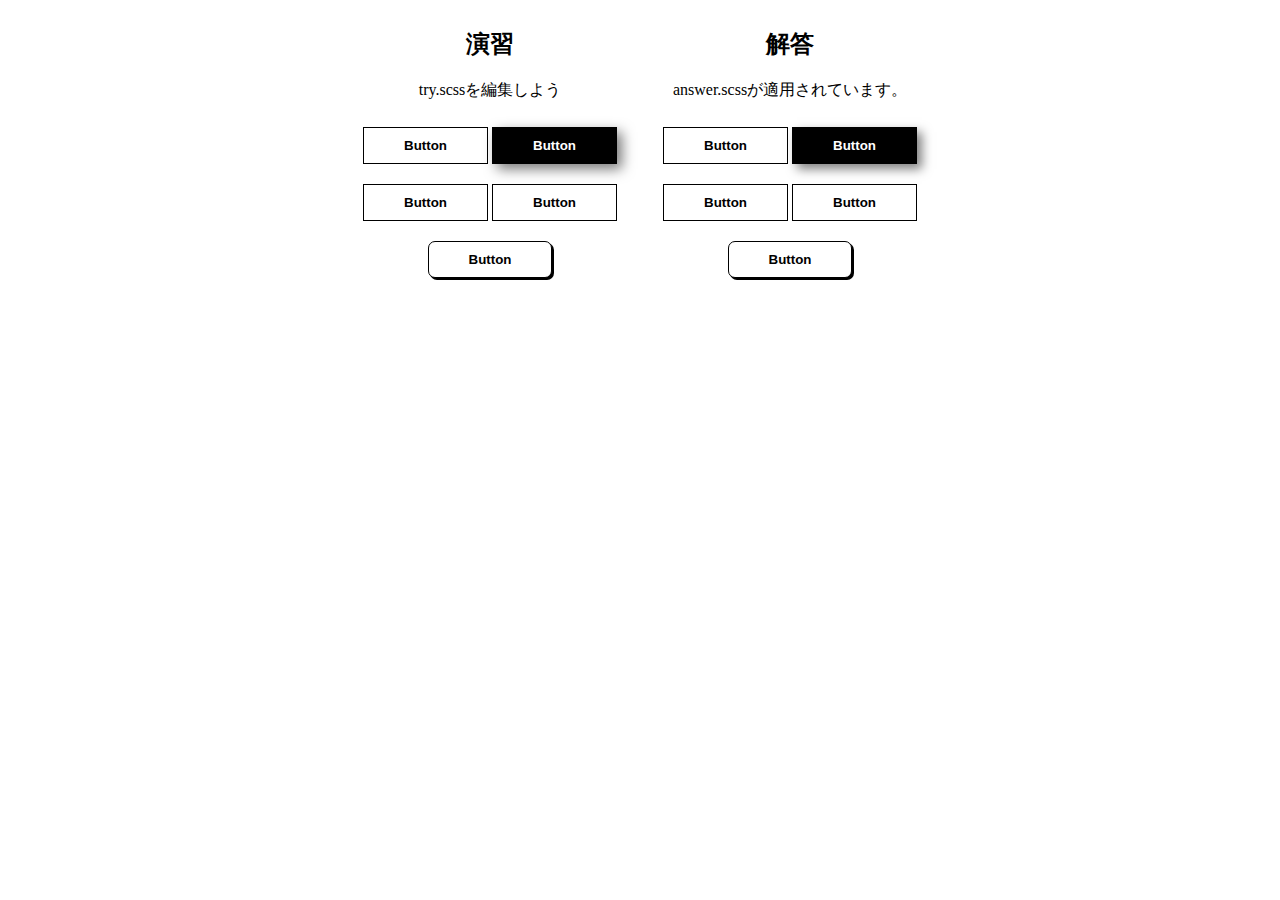
<file: 02_HTMLとCSSを極める（トランジション編）/030_演習_色んなボタンを作ってみよう/index.html>
<!DOCTYPE html>
<html lang="en">

<head>
  <meta charset="UTF-8" />
  <meta name="viewport" content="width=device-width, initial-scale=1.0" />
  <meta http-equiv="X-UA-Compatible" content="ie=edge" />
  <title>Document</title>
  <!-- チャレンジしてみよう -->
  <link rel="stylesheet" href="try.css" />
  <!-- 解答例　-->
  <link rel="stylesheet" href="answer.css" />
</head>

<body>
  <div id="container">
    <div class="try">
      <h2>演習</h2>
      <p>try.scssを編集しよう</p>
      <button class="btn float">Button</button>
      <button class="btn filled">Button</button>
      <button class="btn letter-spacing">Button</button>
      <button class="btn shadow">Button</button>
      <button class="btn solid">Button</button>
    </div>
    <div class="answer">
      <h2>解答</h2>
      <p>answer.scssが適用されています。</p>
      <button class="btn float">Button</button>
      <button class="btn filled">Button</button>
      <button class="btn letter-spacing">Button</button>
      <button class="btn shadow">Button</button>
      <button class="btn solid">Button</button>
    </div>
  </div>
</body>

</html>
</file>
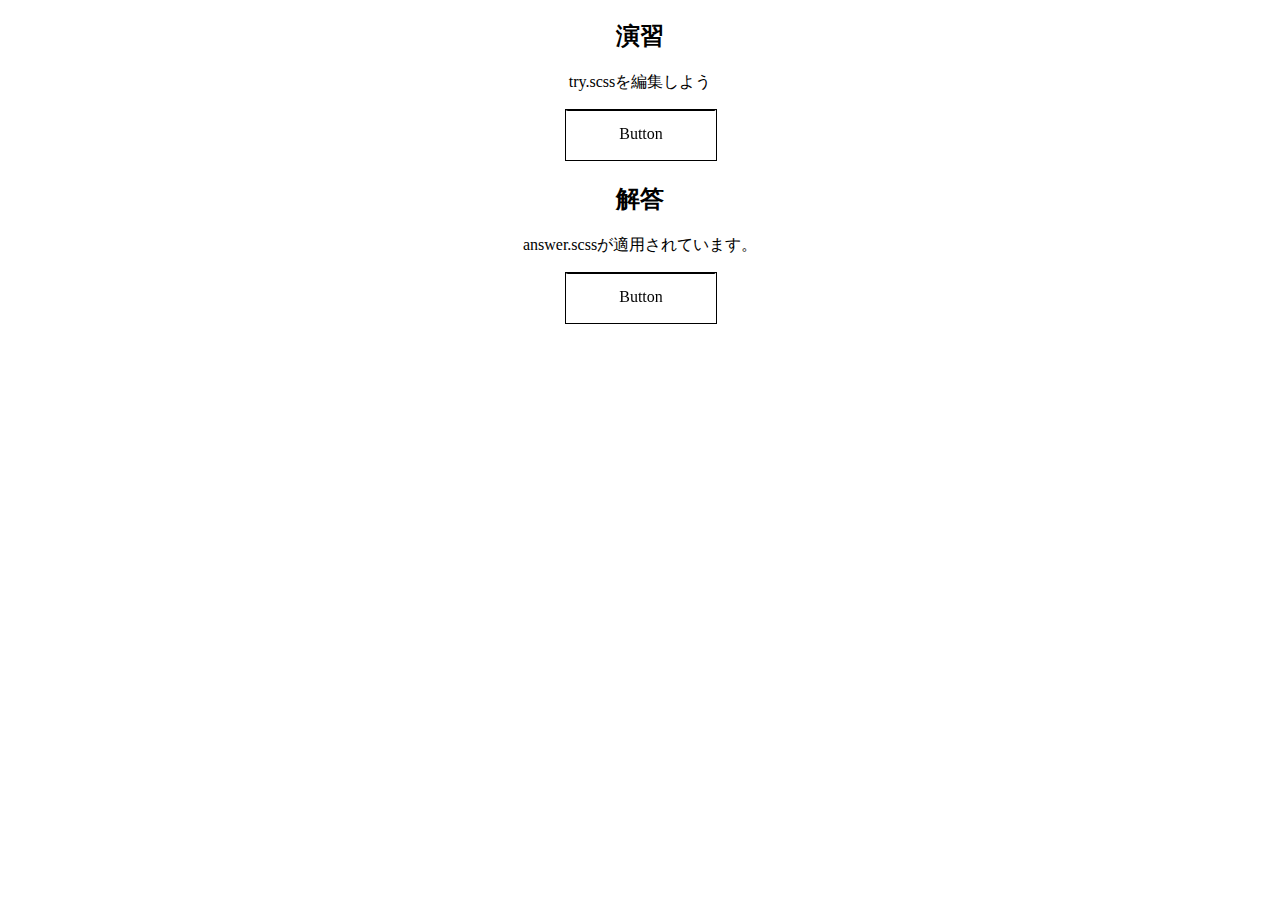
<file: 02_HTMLとCSSを極める（トランジション編）/090_発展_演習_3Dアニメーション２/index.html>
<!DOCTYPE html>
<html lang="en">

<head>
  <meta charset="UTF-8" />
  <meta name="viewport" content="width=device-width, initial-scale=1.0" />
  <meta http-equiv="X-UA-Compatible" content="ie=edge" />
  <title>Document</title>
  <!-- チャレンジしてみよう -->
  <link rel="stylesheet" href="try.css" />
  <!-- 解答例　-->
  <link rel="stylesheet" href="answer.css" />
</head>

<body>
  <div id="container">
    <div class="try">
      <h2>演習</h2>
      <p>try.scssを編集しよう</p>
      <a class="btn cubic"><span class="hovering">Now, Hovering</span><span class="default">Button</span></a>
    </div>
    <div class="answer">
      <h2>解答</h2>
      <p>answer.scssが適用されています。</p>
      <a class="btn cubic"><span class="hovering">Now, Hovering</span><span class="default">Button</span></a>
    </div>
  </div>
</body>

</html>
</file>
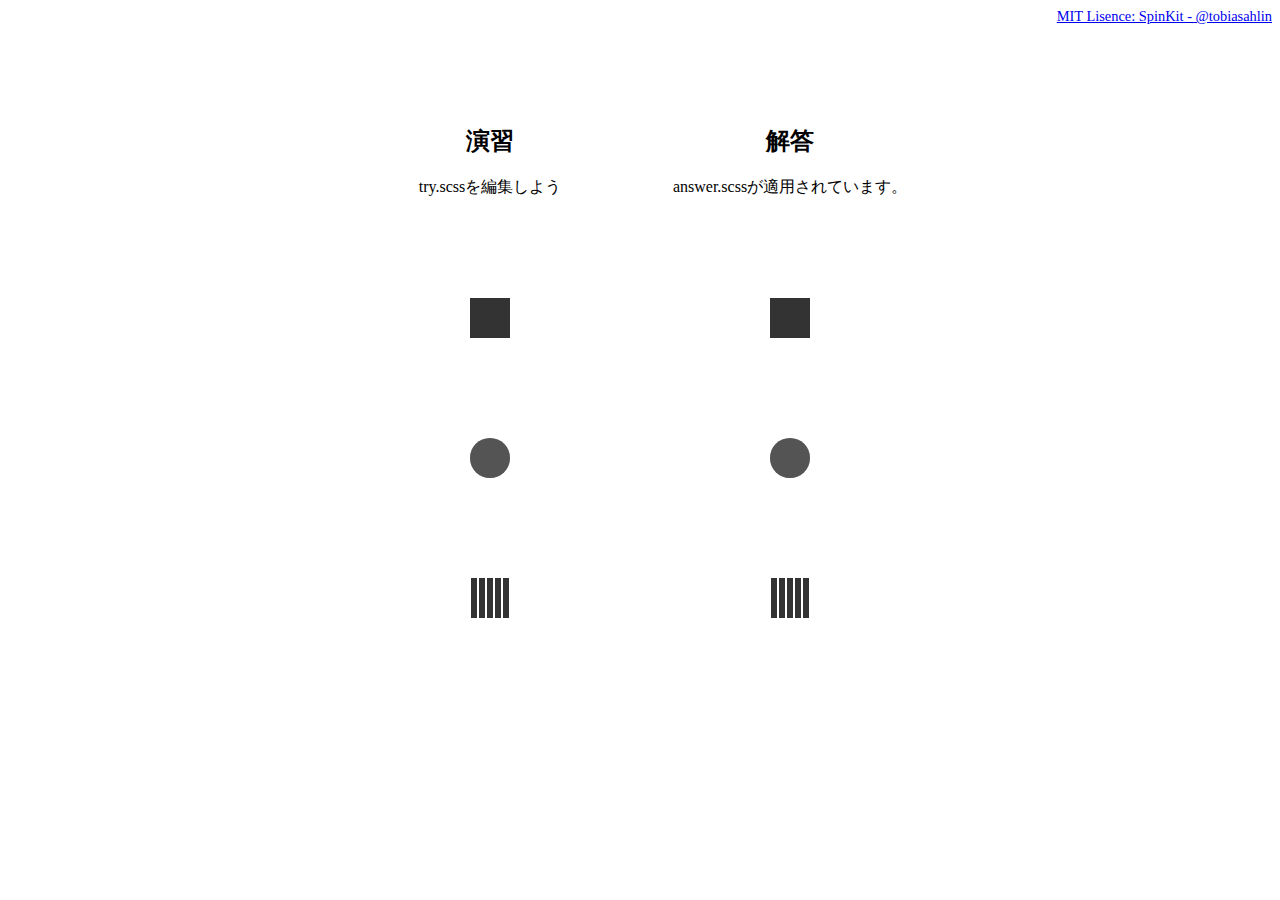
<file: 03_HTMLとCSSを極める（アニメーション編）/060_演習_色んなローダーを作ってみよう/index.html>
<!DOCTYPE html>
<html lang="en">

<head>
  <meta charset="UTF-8" />
  <meta name="viewport" content="width=device-width, initial-scale=1.0" />
  <meta http-equiv="X-UA-Compatible" content="ie=edge" />
  <title>Document</title>
  <!-- チャレンジしてみよう -->
  <link rel="stylesheet" href="try.css" />
  <!-- 解答例　-->
  <link rel="stylesheet" href="answer.css" />
</head>

<body>
  <div class="copyright">
    <a target="_blank" href="https://github.com/tobiasahlin/SpinKit">MIT Lisence: SpinKit - @tobiasahlin</a>
  </div>
  <div id="container">
    <div class="try">
      <h2>演習</h2>
      <p>try.scssを編集しよう</p>
      <div class="spinner"></div>
      <div class="double-spinner">
        <div></div>
        <div></div>
      </div>
      <div class="rect-spinner">
        <div></div>
        <div></div>
        <div></div>
        <div></div>
        <div></div>
      </div>
    </div>
    <div class="answer">
      <h2>解答</h2>
      <p>answer.scssが適用されています。</p>
      <div class="spinner"></div>
      <div class="double-spinner">
        <div></div>
        <div></div>
      </div>
      <div class="rect-spinner">
        <div></div>
        <div></div>
        <div></div>
        <div></div>
        <div></div>
      </div>
    </div>
</body>

</html>
</file>
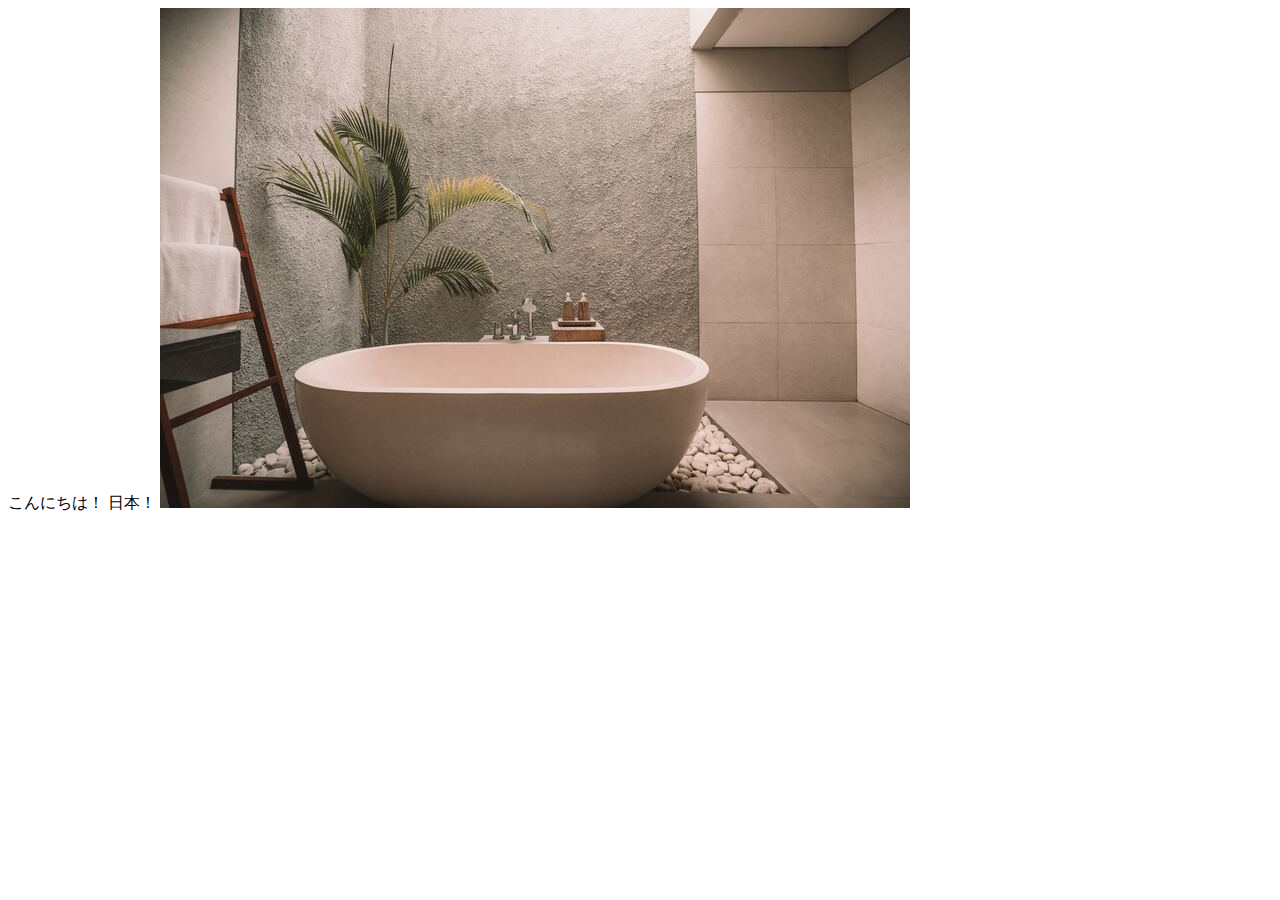
<file: 01_基礎知識/01_HTMLについて/end/index.html>
<!DOCTYPE html>
<html lang="en">
    <head>
        <meta charset="UTF-8">
        <meta name="viewport" content="width=device-width, initial-scale=1.0">
        <meta http-equiv="X-UA-Compatible" content="ie=edge">
        <title>Document</title>
    </head>
    <body>
        <span>こんにちは！ 日本！</span>
        <img src="image-1.jpg" alt="">
    </body>
</html>
</file>
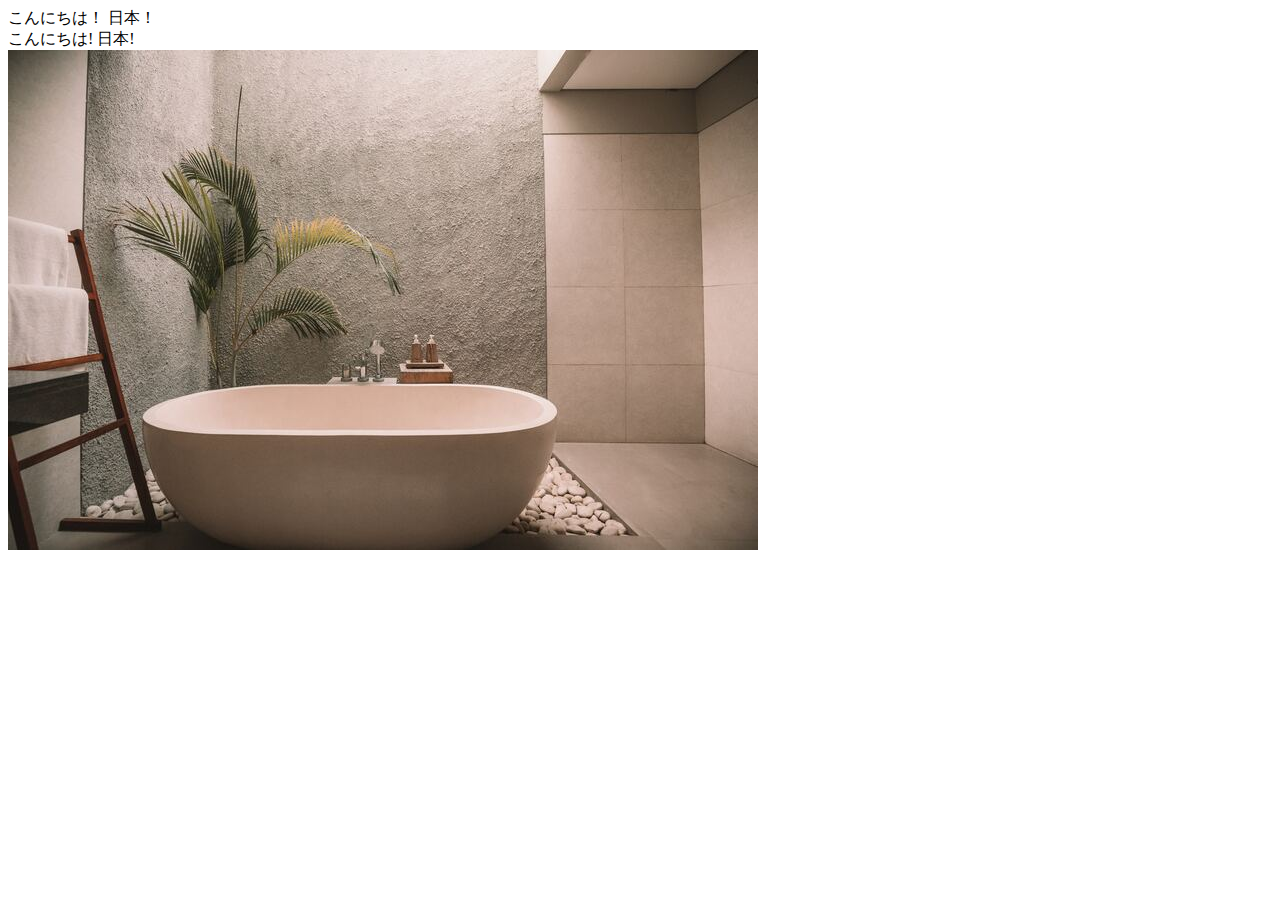
<file: 01_基礎知識/01_HTMLについて/start/index.html>
<!DOCTYPE html>
<html lang="en">
    <head>
        <meta charset="UTF-8">
        <meta name="viewport" content="width=device-width, initial-scale=1.0">
        <meta http-equiv="X-UA-Compatible" content="ie=edge">
        <title>Document</title>
    </head>
    <body>
        <span>こんにちは！ 日本！</span>
        <div>こんにちは! 日本!</div>
        <img src="image-1.jpg" alt="">
    </body>
</html>
</file>
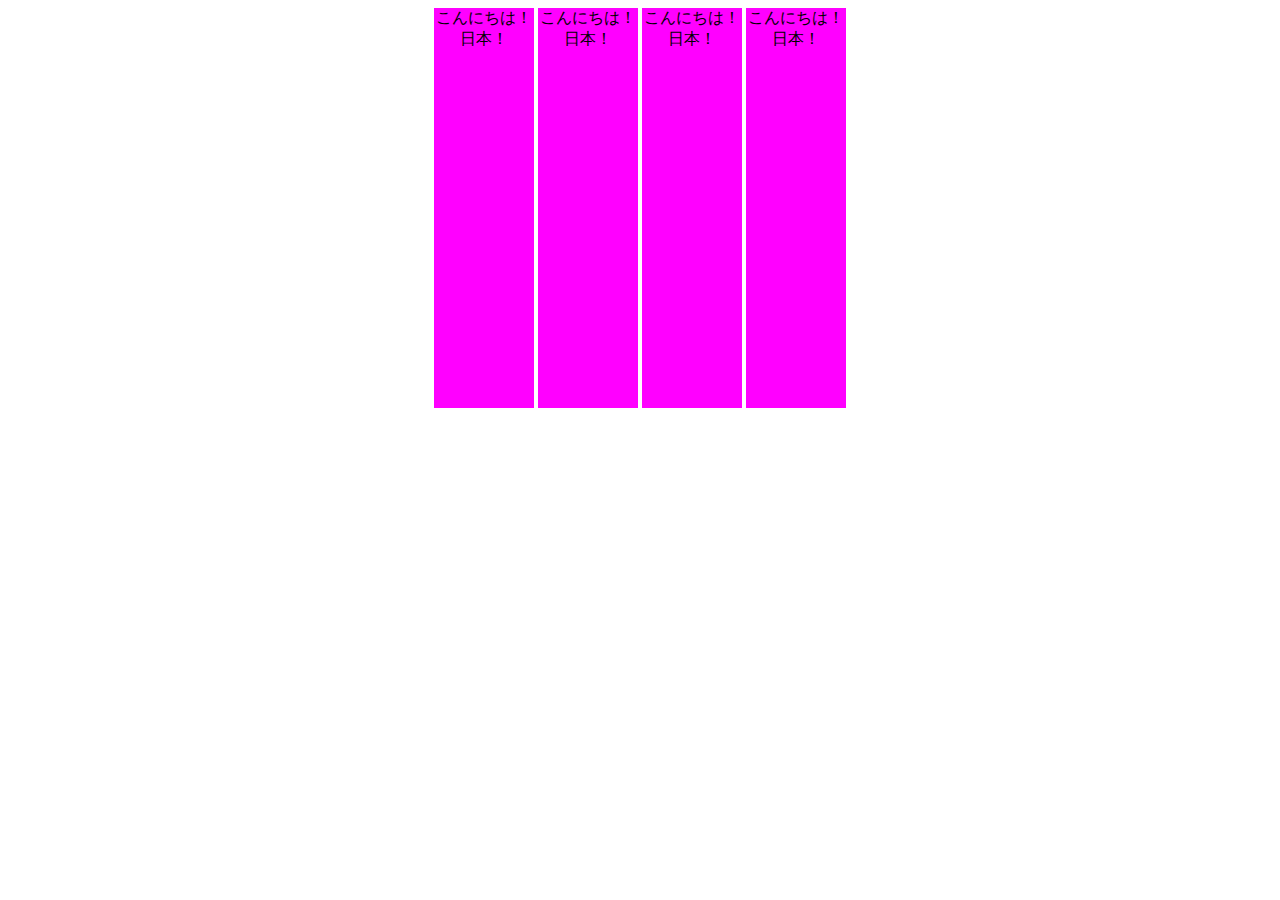
<file: 01_基礎知識/02_Inline要素とBlock要素について/end/index.html>
<!DOCTYPE html>
<html lang="en">

<head>
    <meta charset="UTF-8">
    <meta name="viewport" content="width=device-width, initial-scale=1.0">
    <meta http-equiv="X-UA-Compatible" content="ie=edge">
    <title>Document</title>
</head>

<body>
    <span>こんにちは！ 日本！</span>
    <span>こんにちは！ 日本！</span>
    <span>こんにちは！ 日本！</span>
    <span>こんにちは！ 日本！</span>
    <!-- <div>こんにちは！ 日本！</div> -->
    <style>
        body {
            /* インライン要素の中央揃え*/
            text-align: center;
        }

        span {
            display: inline-block;
            /* ブロック要素の中央揃え*/
            margin: 0 auto;
            width: 100px;
            height: 400px;
            background-color: magenta;
        }
    </style>
</body>

</html>
</file>
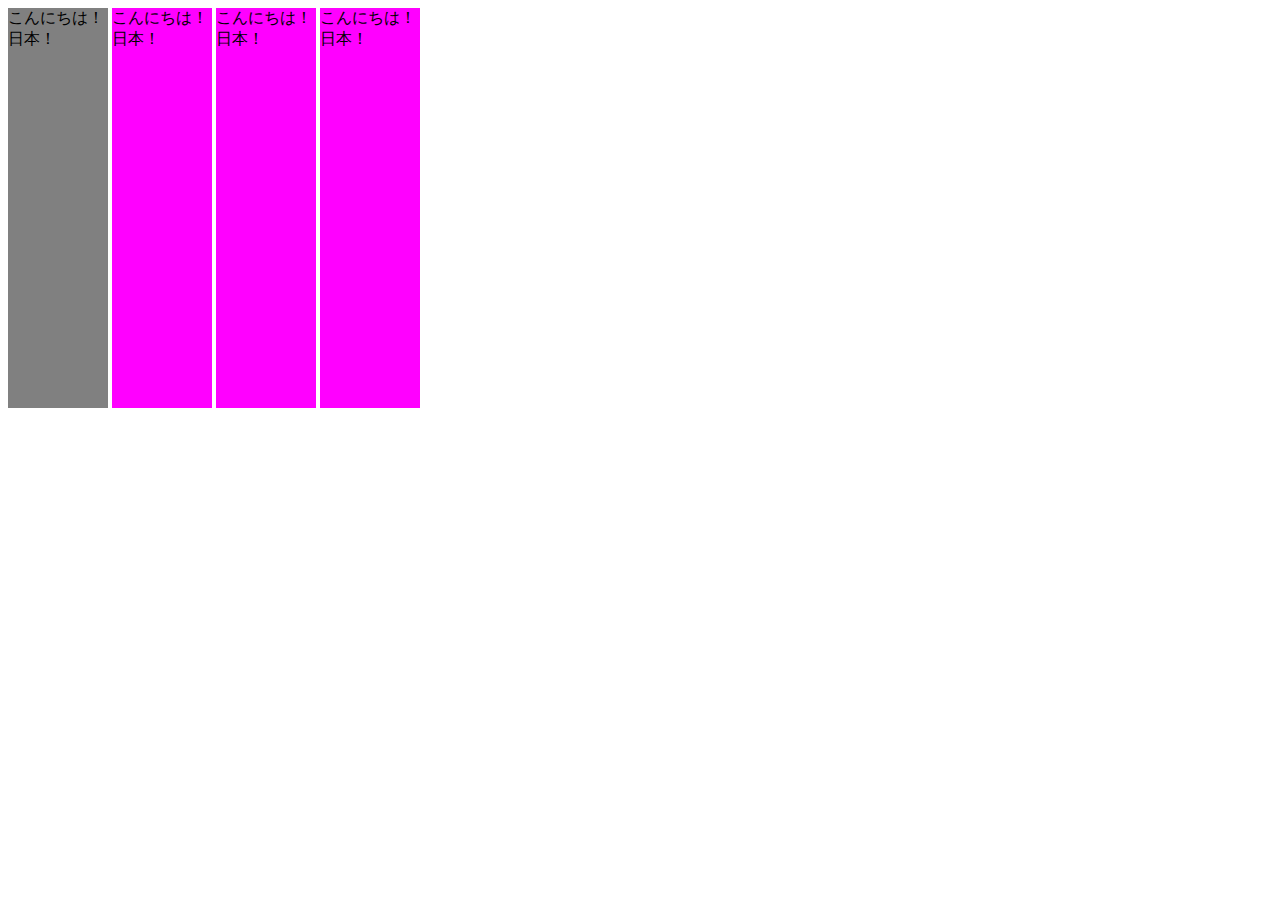
<file: 01_基礎知識/03_CSSについて/end/index.html>
<!DOCTYPE html>
<html lang="en">
    <head>
        <meta charset="UTF-8">
        <meta name="viewport" content="width=device-width, initial-scale=1.0">
        <meta http-equiv="X-UA-Compatible" content="ie=edge">
        <title>Document</title>
        <link rel="stylesheet" href="style.css">
    </head>
    <body>
        <span id="first" class="cls">こんにちは！ 日本！</span>
        <span>こんにちは！ 日本！</span>
        <span>こんにちは！ 日本！</span>
        <span>こんにちは！ 日本！</span>
        <!-- <div>こんにちは！ 日本！</div> -->
        <style></style>
    </body>
</html>
</file>
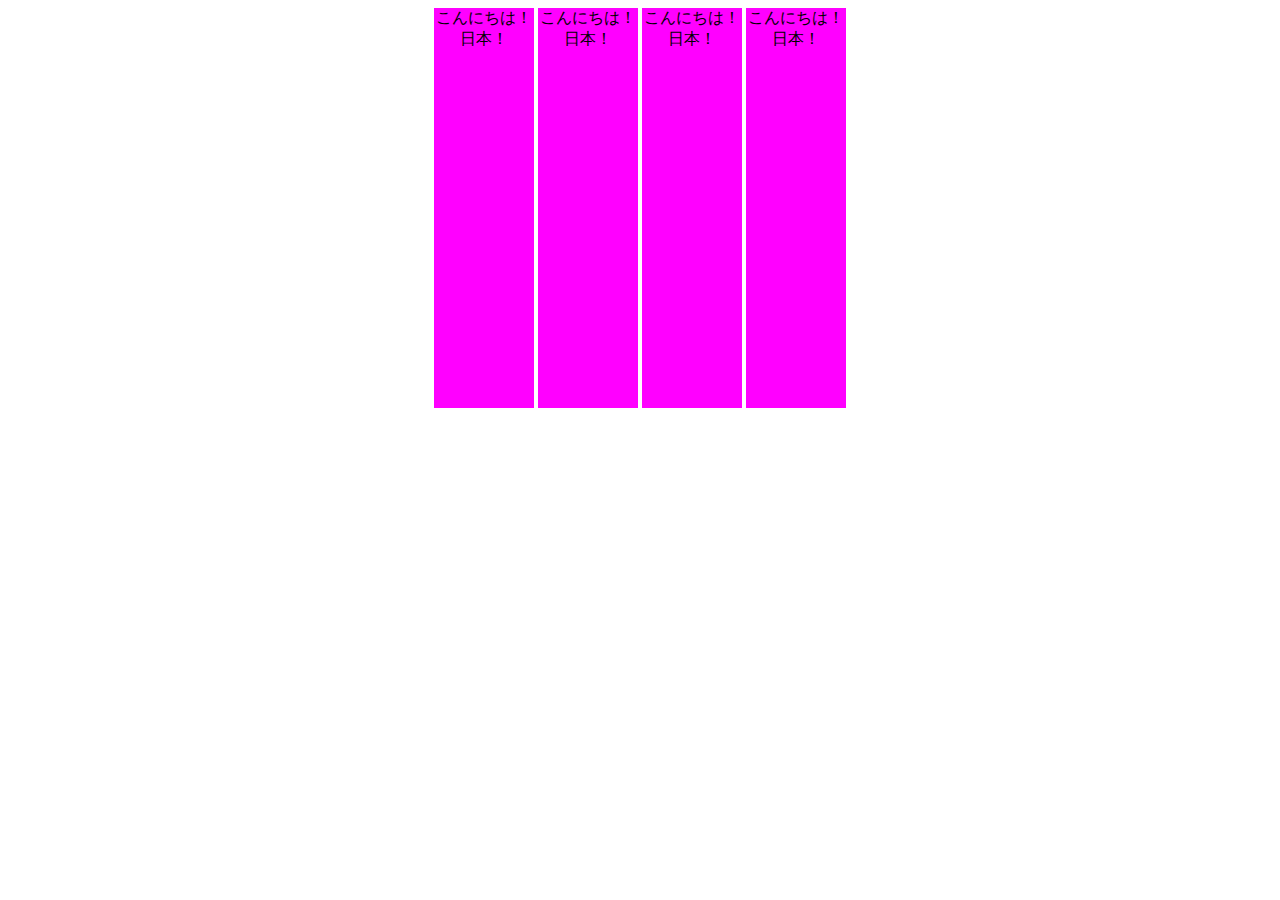
<file: 01_基礎知識/03_CSSについて/start/index.html>
<!DOCTYPE html>
<html lang="en">

<head>
    <meta charset="UTF-8">
    <meta name="viewport" content="width=device-width, initial-scale=1.0">
    <meta http-equiv="X-UA-Compatible" content="ie=edge">
    <title>Document</title>
    <link rel="stylesheet" href="style.css">
</head>

<body>
    <span>こんにちは！ 日本！</span>
    <span>こんにちは！ 日本！</span>
    <span>こんにちは！ 日本！</span>
    <span>こんにちは！ 日本！</span>
    <!-- <div>こんにちは！ 日本！</div> -->
</body>

</html>
</file>
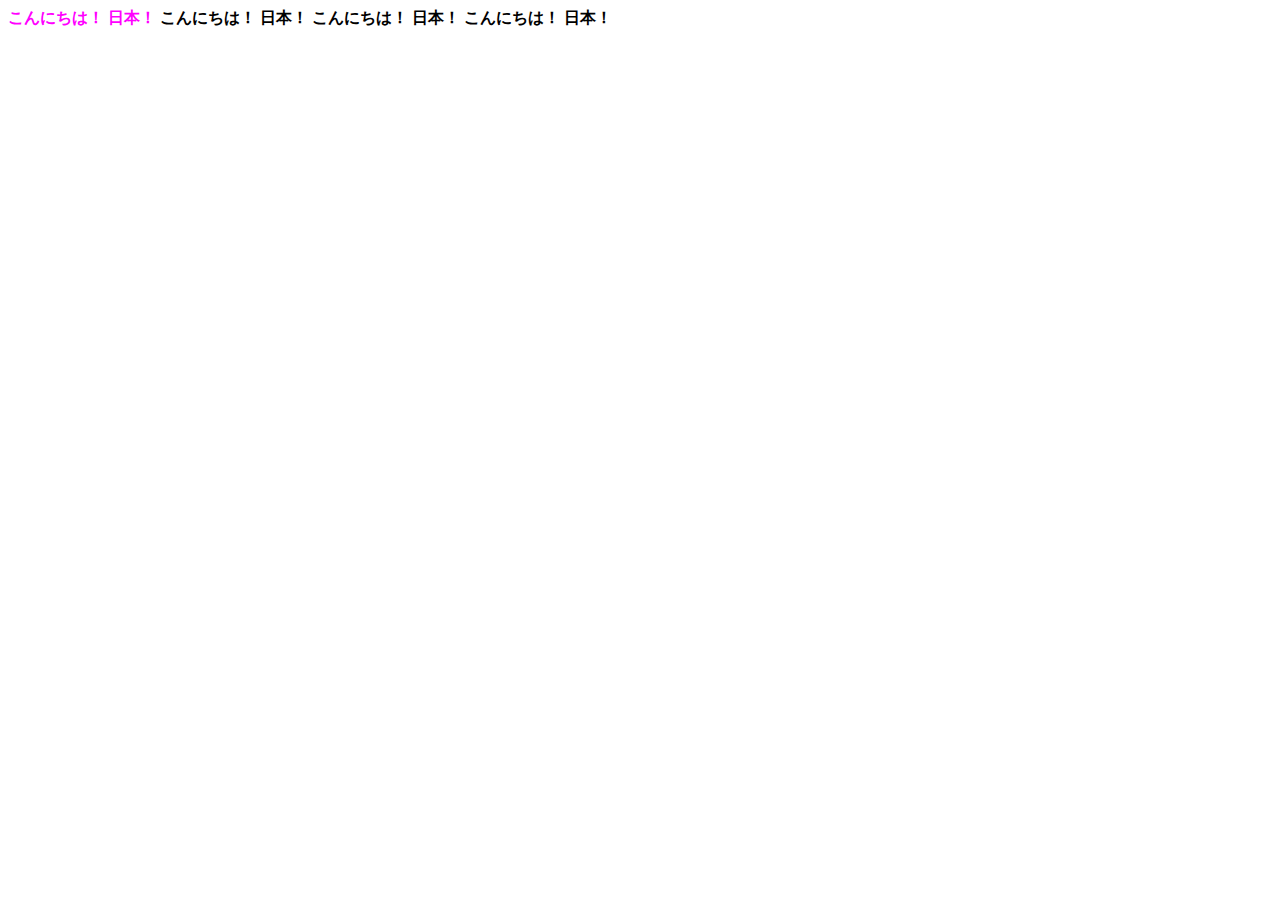
<file: 01_基礎知識/04_CSSの詳細度について/end/index.html>
<!DOCTYPE html>
<html lang="en">
    <head>
        <meta charset="UTF-8">
        <meta name="viewport" content="width=device-width, initial-scale=1.0">
        <meta http-equiv="X-UA-Compatible" content="ie=edge">
        <title>Document</title>
        <link rel="stylesheet" href="style.css">
    </head>
    <body>
        <div class="parent">
            <span id="first" class="cls">こんにちは！ 日本！</span>
            <span>こんにちは！ 日本！</span>
            <span>こんにちは！ 日本！</span>
            <span>こんにちは！ 日本！</span>
        </div>
    </body>
</html>
</file>
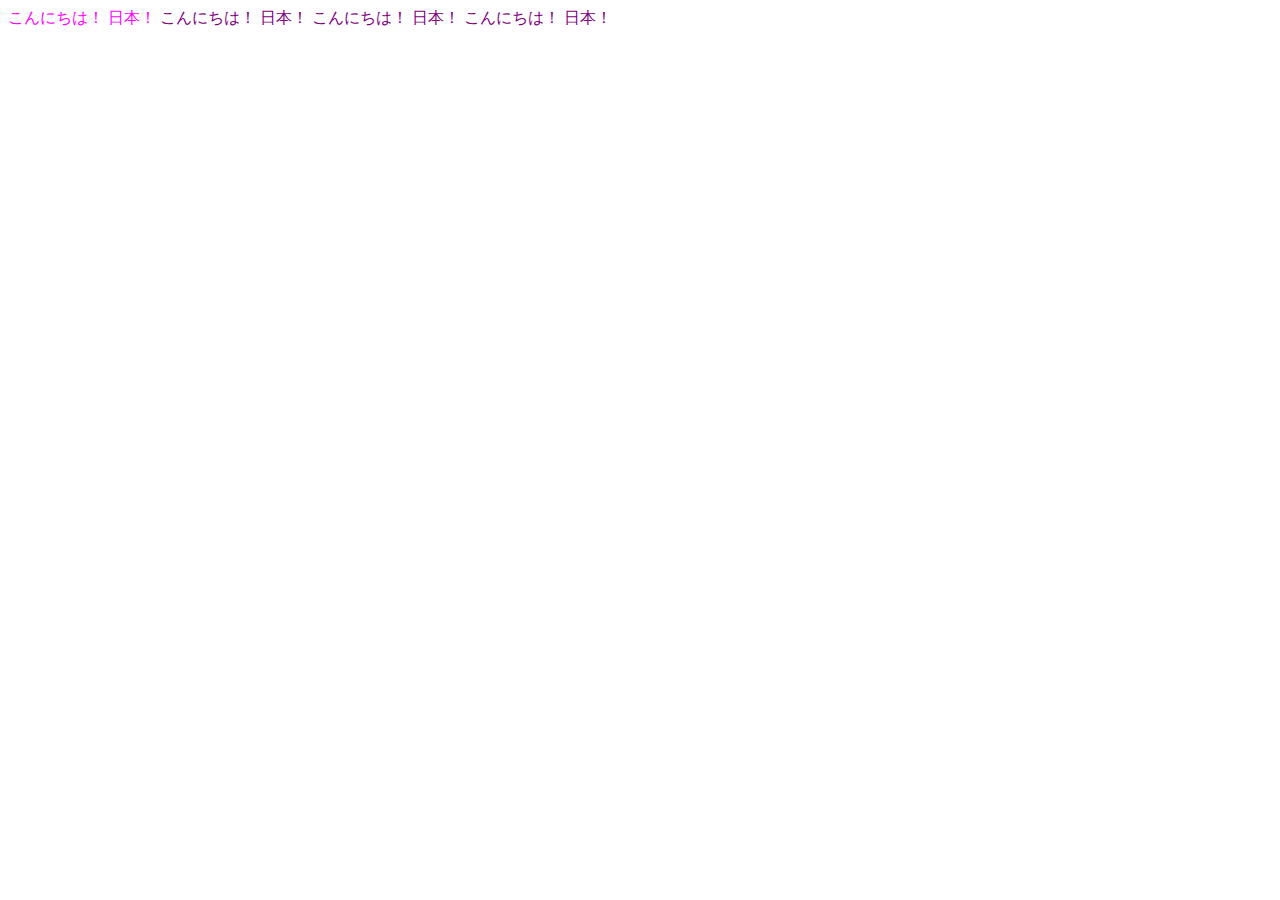
<file: 01_基礎知識/04_CSSの詳細度について/start/index.html>
<!DOCTYPE html>
<html lang="en">

<head>
    <meta charset="UTF-8">
    <meta name="viewport" content="width=device-width, initial-scale=1.0">
    <meta http-equiv="X-UA-Compatible" content="ie=edge">
    <title>Document</title>
    <link rel="stylesheet" href="style.css">
</head>

<body>
    <div class="parent">
      <span id="first" class="cls">こんにちは！ 日本！</span>
      <span>こんにちは！ 日本！</span>
      <span>こんにちは！ 日本！</span>
      <span>こんにちは！ 日本！</span>
      <!-- <div>こんにちは！ 日本！</div> -->
    </div>
    <style></style>
</body>

</html>
</file>
<file: 02_HTMLとCSSを極める（トランジション編）/030_演習_色んなボタンを作ってみよう/try.css>
@charset "UTF-8";
.try .btn {
  position: relative;
  display: inline-block;
  background-color: white;
  border: 1px solid black;
  font-weight: 600;
  padding: 10px 40px;
  margin: 10px auto;
  cursor: pointer;
  -webkit-transition: all 0.3s;
  transition: all 0.3s;
  color: black;
  text-decoration: none !important;
  /* ここにボタンのスタイルを追加していこう */
}

.try .btn.float:hover {
  background-color: black;
  color: white;
}

.try .btn.filled {
  background-color: black;
  color: white;
  -webkit-box-shadow: 5px 5px 13px 0px #00000087;
          box-shadow: 5px 5px 13px 0px #00000087;
}

.try .btn.filled:hover {
  -webkit-box-shadow: none;
          box-shadow: none;
  background-color: white;
  color: black;
}

.try .btn.letter-spacing:hover {
  background-color: black;
  color: white;
  letter-spacing: 3px;
}

.try .btn.shadow:hover {
  -webkit-box-shadow: 5px 5px 0px 0px black;
          box-shadow: 5px 5px 0px 0px black;
  -webkit-transform: translate(-2.5px, -2.5px);
          transform: translate(-2.5px, -2.5px);
}

.try .btn.solid {
  border-radius: 7px;
  -webkit-box-shadow: 2px 2px 0px 0px black;
          box-shadow: 2px 2px 0px 0px black;
}

.try .btn.solid:hover {
  -webkit-box-shadow: none;
          box-shadow: none;
  -webkit-transform: translate(2.5px, 2.5px);
          transform: translate(2.5px, 2.5px);
}
/*# sourceMappingURL=try.css.map */
</file>
<file: 02_HTMLとCSSを極める（トランジション編）/030_演習_色んなボタンを作ってみよう/answer.css>
#container {
  text-align: center;
  display: -webkit-box;
  display: -ms-flexbox;
  display: flex;
  -webkit-box-pack: center;
      -ms-flex-pack: center;
          justify-content: center;
}

#container > div {
  -ms-flex-preferred-size: 300px;
      flex-basis: 300px;
}

.answer .btn {
  position: relative;
  display: inline-block;
  background-color: white;
  border: 1px solid black;
  font-weight: 600;
  padding: 10px 40px;
  margin: 10px auto;
  cursor: pointer;
  -webkit-transition: all 0.3s;
  transition: all 0.3s;
  color: black;
  text-decoration: none !important;
}

.answer .btn.float:hover {
  background-color: black;
  color: white;
  -webkit-box-shadow: 5px 5px 10px 0 rgba(0, 0, 0, 0.5);
          box-shadow: 5px 5px 10px 0 rgba(0, 0, 0, 0.5);
}

.answer .btn.filled {
  background-color: black;
  color: white;
  -webkit-box-shadow: 5px 5px 10px 0 rgba(0, 0, 0, 0.5);
          box-shadow: 5px 5px 10px 0 rgba(0, 0, 0, 0.5);
}

.answer .btn.filled:hover {
  background-color: white;
  color: black;
  -webkit-box-shadow: none;
          box-shadow: none;
}

.answer .btn.letter-spacing:hover {
  background-color: black;
  letter-spacing: 3px;
  color: white;
}

.answer .btn.shadow {
  -webkit-box-shadow: none;
          box-shadow: none;
}

.answer .btn.shadow:hover {
  -webkit-transform: translate(-2.5px, -2.5px);
          transform: translate(-2.5px, -2.5px);
  -webkit-box-shadow: 5px 5px 0 0 black;
          box-shadow: 5px 5px 0 0 black;
}

.answer .btn.solid {
  -webkit-box-shadow: 2px 2px 0 0 black;
          box-shadow: 2px 2px 0 0 black;
  border-radius: 7px;
}

.answer .btn.solid:hover {
  -webkit-transform: translate(2px, 2px);
          transform: translate(2px, 2px);
  -webkit-box-shadow: none;
          box-shadow: none;
}
/*# sourceMappingURL=answer.css.map */
</file>
<file: 02_HTMLとCSSを極める（トランジション編）/090_発展_演習_3Dアニメーション２/try.css>
@charset "UTF-8";
#container {
  text-align: center;
}

.try .btn {
  position: relative;
  display: inline-block;
  -webkit-transform-style: preserve-3d;
          transform-style: preserve-3d;
  -webkit-perspective: 300px;
          perspective: 300px;
  width: 150px;
  height: 50px;
  margin: 0 auto;
  cursor: pointer;
}

.try .btn.cubic {
  /** スタイルをここに追加。*/
}

.try .btn.cubic span {
  position: absolute;
  top: 0;
  left: 0;
  width: 100%;
  height: 100%;
  border: 1px solid black;
  line-height: 48px;
  text-align: center;
  -webkit-transition: all 0.3s;
  transition: all 0.3s;
}

.try .btn.cubic .default {
  background-color: white;
  color: black;
  -webkit-transform: rotateX(0);
          transform: rotateX(0);
  -webkit-transform-origin: center center -25px;
          transform-origin: center center -25px;
}

.try .btn.cubic .hovering {
  background-color: black;
  color: white;
  -webkit-transform: rotateX(90deg);
          transform: rotateX(90deg);
  -webkit-transform-origin: center center -25px;
          transform-origin: center center -25px;
}

.try .btn.cubic:hover .hovering {
  -webkit-transform: rotateX(0);
          transform: rotateX(0);
}

.try .btn.cubic:hover .default {
  -webkit-transform: rotateX(-90deg);
          transform: rotateX(-90deg);
}
/*# sourceMappingURL=try.css.map */
</file>
<file: 02_HTMLとCSSを極める（トランジション編）/090_発展_演習_3Dアニメーション２/answer.css>
#container {
  text-align: center;
}

.answer .btn {
  position: relative;
  display: inline-block;
  -webkit-transform-style: preserve-3d;
          transform-style: preserve-3d;
  -webkit-perspective: 300px;
          perspective: 300px;
  width: 150px;
  height: 50px;
  margin: 0 auto;
  cursor: pointer;
}

.answer .btn.cubic span {
  position: absolute;
  top: 0;
  left: 0;
  width: 100%;
  height: 100%;
  border: 1px solid black;
  line-height: 48px;
  text-align: center;
  -webkit-transition: all 0.3s;
  transition: all 0.3s;
  -webkit-transform-origin: center center -25px;
          transform-origin: center center -25px;
}

.answer .btn.cubic .hovering {
  background-color: black;
  color: white;
  -webkit-transform: rotateX(90deg);
          transform: rotateX(90deg);
}

.answer .btn.cubic .default {
  background-color: white;
  color: black;
  -webkit-transform: rotateX(0);
          transform: rotateX(0);
}

.answer .btn.cubic:hover .hovering {
  -webkit-transform: rotateX(0);
          transform: rotateX(0);
}

.answer .btn.cubic:hover .default {
  -webkit-transform: rotateX(-90deg);
          transform: rotateX(-90deg);
}
/*# sourceMappingURL=answer.css.map */
</file>
<file: 03_HTMLとCSSを極める（アニメーション編）/060_演習_色んなローダーを作ってみよう/try.css>
@charset "UTF-8";
.try {
  /** ここに記述しよう */
}

.try .spinner {
  margin: 100px auto;
  background-color: #333;
  width: 40px;
  height: 40px;
  -webkit-animation-name: sk-rotateplane;
          animation-name: sk-rotateplane;
  -webkit-animation-duration: 1.2s;
          animation-duration: 1.2s;
  -webkit-animation-timing-function: ease-in-out;
          animation-timing-function: ease-in-out;
  -webkit-animation-delay: 0s;
          animation-delay: 0s;
  -webkit-animation-iteration-count: infinite;
          animation-iteration-count: infinite;
  -webkit-animation-direction: normal;
          animation-direction: normal;
  -webkit-animation-fill-mode: forwards;
          animation-fill-mode: forwards;
}

@-webkit-keyframes sk-rotateplane {
  0% {
    -webkit-transform: perspective(120px) rotateX(0deg) rotateY(0deg);
            transform: perspective(120px) rotateX(0deg) rotateY(0deg);
  }
  50% {
    -webkit-transform: perspective(120px) rotateX(-180deg) rotateY(0deg);
            transform: perspective(120px) rotateX(-180deg) rotateY(0deg);
  }
  100% {
    -webkit-transform: perspective(120px) rotateX(-180deg) rotateY(-180deg);
            transform: perspective(120px) rotateX(-180deg) rotateY(-180deg);
  }
}

@keyframes sk-rotateplane {
  0% {
    -webkit-transform: perspective(120px) rotateX(0deg) rotateY(0deg);
            transform: perspective(120px) rotateX(0deg) rotateY(0deg);
  }
  50% {
    -webkit-transform: perspective(120px) rotateX(-180deg) rotateY(0deg);
            transform: perspective(120px) rotateX(-180deg) rotateY(0deg);
  }
  100% {
    -webkit-transform: perspective(120px) rotateX(-180deg) rotateY(-180deg);
            transform: perspective(120px) rotateX(-180deg) rotateY(-180deg);
  }
}

.try .double-spinner {
  width: 40px;
  height: 40px;
  position: relative;
  margin: 100px auto;
}

.try .double-spinner > div {
  width: 100%;
  height: 100%;
  border-radius: 50%;
  background-color: #333;
  position: absolute;
  top: 0;
  left: 0;
  opacity: 0.6;
  -webkit-animation-name: sk-bounce;
          animation-name: sk-bounce;
  -webkit-animation-duration: 2s;
          animation-duration: 2s;
  -webkit-animation-timing-function: ease-in-out;
          animation-timing-function: ease-in-out;
  -webkit-animation-delay: 0s;
          animation-delay: 0s;
  -webkit-animation-iteration-count: infinite;
          animation-iteration-count: infinite;
  -webkit-animation-direction: normal;
          animation-direction: normal;
  -webkit-animation-fill-mode: forwards;
          animation-fill-mode: forwards;
}

.try .double-spinner > div:nth-child(2) {
  -webkit-animation-delay: -1s;
          animation-delay: -1s;
}

@-webkit-keyframes sk-bounce {
  0%, 100% {
    -webkit-transform: scale(0);
            transform: scale(0);
  }
  50% {
    -webkit-transform: scale(1);
            transform: scale(1);
  }
}

@keyframes sk-bounce {
  0%, 100% {
    -webkit-transform: scale(0);
            transform: scale(0);
  }
  50% {
    -webkit-transform: scale(1);
            transform: scale(1);
  }
}

.try .rect-spinner {
  margin: 100px auto;
  width: 50px;
  height: 40px;
  text-align: center;
  letter-spacing: -2px;
}

.try .rect-spinner > div {
  background-color: #333;
  height: 100%;
  width: 6px;
  display: inline-block;
  -webkit-animation-name: sk-stretchdelay;
          animation-name: sk-stretchdelay;
  -webkit-animation-duration: 1.2s;
          animation-duration: 1.2s;
  -webkit-animation-timing-function: ease-in-out;
          animation-timing-function: ease-in-out;
  -webkit-animation-delay: 0s;
          animation-delay: 0s;
  -webkit-animation-iteration-count: infinite;
          animation-iteration-count: infinite;
  -webkit-animation-direction: normal;
          animation-direction: normal;
  -webkit-animation-fill-mode: forwards;
          animation-fill-mode: forwards;
}

.try .rect-spinner > div:nth-child(1) {
  -webkit-animation-delay: -1.2s;
          animation-delay: -1.2s;
}

.try .rect-spinner > div:nth-child(2) {
  -webkit-animation-delay: -1.1s;
          animation-delay: -1.1s;
}

.try .rect-spinner > div:nth-child(3) {
  -webkit-animation-delay: -1s;
          animation-delay: -1s;
}

.try .rect-spinner > div:nth-child(4) {
  -webkit-animation-delay: -0.9s;
          animation-delay: -0.9s;
}

.try .rect-spinner > div:nth-child(5) {
  -webkit-animation-delay: -0.8s;
          animation-delay: -0.8s;
}

@-webkit-keyframes sk-stretchdelay {
  0%, 40%, 100% {
    -webkit-transform: scaleY(0.4);
            transform: scaleY(0.4);
  }
  20% {
    -webkit-transform: scaleY(1);
            transform: scaleY(1);
  }
}

@keyframes sk-stretchdelay {
  0%, 40%, 100% {
    -webkit-transform: scaleY(0.4);
            transform: scaleY(0.4);
  }
  20% {
    -webkit-transform: scaleY(1);
            transform: scaleY(1);
  }
}
/*# sourceMappingURL=try.css.map */
</file>
<file: 03_HTMLとCSSを極める（アニメーション編）/060_演習_色んなローダーを作ってみよう/answer.css>
#container {
  text-align: center;
  display: -webkit-box;
  display: -ms-flexbox;
  display: flex;
  -webkit-box-pack: center;
      -ms-flex-pack: center;
          justify-content: center;
}

#container > div {
  -ms-flex-preferred-size: 300px;
      flex-basis: 300px;
}

.copyright {
  font-size: 0.9em;
  margin-bottom: 5rem;
  text-align: right;
}

.answer .spinner {
  width: 40px;
  height: 40px;
  background-color: #333;
  margin: 100px auto;
  -webkit-animation-name: sk-rotateplane;
          animation-name: sk-rotateplane;
  -webkit-animation-duration: 1.2s;
          animation-duration: 1.2s;
  -webkit-animation-timing-function: ease-in-out;
          animation-timing-function: ease-in-out;
  -webkit-animation-delay: 0s;
          animation-delay: 0s;
  -webkit-animation-iteration-count: infinite;
          animation-iteration-count: infinite;
  -webkit-animation-direction: normal;
          animation-direction: normal;
  -webkit-animation-fill-mode: forwards;
          animation-fill-mode: forwards;
}

@-webkit-keyframes sk-rotateplane {
  0% {
    -webkit-transform: perspective(120px) rotateX(0deg) rotateY(0deg);
            transform: perspective(120px) rotateX(0deg) rotateY(0deg);
  }
  50% {
    -webkit-transform: perspective(120px) rotateX(-180deg) rotateY(0deg);
            transform: perspective(120px) rotateX(-180deg) rotateY(0deg);
  }
  100% {
    -webkit-transform: perspective(120px) rotateX(-180deg) rotateY(-180deg);
            transform: perspective(120px) rotateX(-180deg) rotateY(-180deg);
  }
}

@keyframes sk-rotateplane {
  0% {
    -webkit-transform: perspective(120px) rotateX(0deg) rotateY(0deg);
            transform: perspective(120px) rotateX(0deg) rotateY(0deg);
  }
  50% {
    -webkit-transform: perspective(120px) rotateX(-180deg) rotateY(0deg);
            transform: perspective(120px) rotateX(-180deg) rotateY(0deg);
  }
  100% {
    -webkit-transform: perspective(120px) rotateX(-180deg) rotateY(-180deg);
            transform: perspective(120px) rotateX(-180deg) rotateY(-180deg);
  }
}

.answer .double-spinner {
  width: 40px;
  height: 40px;
  position: relative;
  margin: 100px auto;
}

.answer .double-spinner > div {
  width: 100%;
  height: 100%;
  border-radius: 50%;
  background-color: #333;
  opacity: 0.6;
  position: absolute;
  top: 0;
  left: 0;
  -webkit-animation-name: sk-bounce;
          animation-name: sk-bounce;
  -webkit-animation-duration: 2s;
          animation-duration: 2s;
  -webkit-animation-timing-function: ease-in-out;
          animation-timing-function: ease-in-out;
  -webkit-animation-delay: 0s;
          animation-delay: 0s;
  -webkit-animation-iteration-count: infinite;
          animation-iteration-count: infinite;
  -webkit-animation-direction: normal;
          animation-direction: normal;
  -webkit-animation-fill-mode: forwards;
          animation-fill-mode: forwards;
}

.answer .double-spinner > div:nth-child(2) {
  -webkit-animation-delay: -1s;
          animation-delay: -1s;
}

@-webkit-keyframes sk-bounce {
  0%,
  100% {
    -webkit-transform: scale(0);
            transform: scale(0);
  }
  50% {
    -webkit-transform: scale(1);
            transform: scale(1);
  }
}

@keyframes sk-bounce {
  0%,
  100% {
    -webkit-transform: scale(0);
            transform: scale(0);
  }
  50% {
    -webkit-transform: scale(1);
            transform: scale(1);
  }
}

.answer .rect-spinner {
  margin: 100px auto;
  width: 50px;
  height: 40px;
  text-align: center;
  letter-spacing: -2px;
}

.answer .rect-spinner > div {
  background-color: #333;
  height: 100%;
  width: 6px;
  display: inline-block;
  -webkit-animation-name: sk-stretchdelay;
          animation-name: sk-stretchdelay;
  -webkit-animation-duration: 1.2s;
          animation-duration: 1.2s;
  -webkit-animation-timing-function: ease-in-out;
          animation-timing-function: ease-in-out;
  -webkit-animation-delay: 0s;
          animation-delay: 0s;
  -webkit-animation-iteration-count: infinite;
          animation-iteration-count: infinite;
  -webkit-animation-direction: normal;
          animation-direction: normal;
  -webkit-animation-fill-mode: forwards;
          animation-fill-mode: forwards;
}

.answer .rect-spinner > div:nth-child(1) {
  -webkit-animation-delay: -1.2s;
          animation-delay: -1.2s;
}

.answer .rect-spinner > div:nth-child(2) {
  -webkit-animation-delay: -1.1s;
          animation-delay: -1.1s;
}

.answer .rect-spinner > div:nth-child(3) {
  -webkit-animation-delay: -1s;
          animation-delay: -1s;
}

.answer .rect-spinner > div:nth-child(4) {
  -webkit-animation-delay: -0.9s;
          animation-delay: -0.9s;
}

.answer .rect-spinner > div:nth-child(5) {
  -webkit-animation-delay: -0.8s;
          animation-delay: -0.8s;
}

@-webkit-keyframes sk-stretchdelay {
  0%,
  40%,
  100% {
    -webkit-transform: scaleY(0.4);
            transform: scaleY(0.4);
  }
  20% {
    -webkit-transform: scaleY(1);
            transform: scaleY(1);
  }
}

@keyframes sk-stretchdelay {
  0%,
  40%,
  100% {
    -webkit-transform: scaleY(0.4);
            transform: scaleY(0.4);
  }
  20% {
    -webkit-transform: scaleY(1);
            transform: scaleY(1);
  }
}
/*# sourceMappingURL=answer.css.map */
</file>
<file: 01_基礎知識/03_CSSについて/end/style.css>
span {
  display: inline-block;
  width: 100px;
  height: 400px;
  background-color: magenta;
}

.cls {
  display: inline-block;
  width: 100px;
  height: 400px;
  background-color: gray;
}
</file>
<file: 01_基礎知識/03_CSSについて/start/style.css>
body {
  /* インライン要素の中央揃え*/
  text-align: center;
}

span {
  display: inline-block;
  /* ブロック要素の中央揃え*/
  margin: 0 auto;
  width: 100px;
  height: 400px;
  background-color: magenta;
}
</file>
<file: 01_基礎知識/04_CSSの詳細度について/end/style.css>
.parent {
  color: blue;
  font-weight: 600;
}

span {
  color: purple;
}

.cls {
  color: orange;
}

#first {
  color: magenta;
}

.parent span {
  color: red;
}

.parent span {
  color: black;
}
</file>
<file: 01_基礎知識/04_CSSの詳細度について/start/style.css>
.parent{
  color: blue;
  font-weight:600px;
}

span {
  color: purple;
}

.cls {
  color: orange;
}

#first{
  color: magenta;
}
</file>
